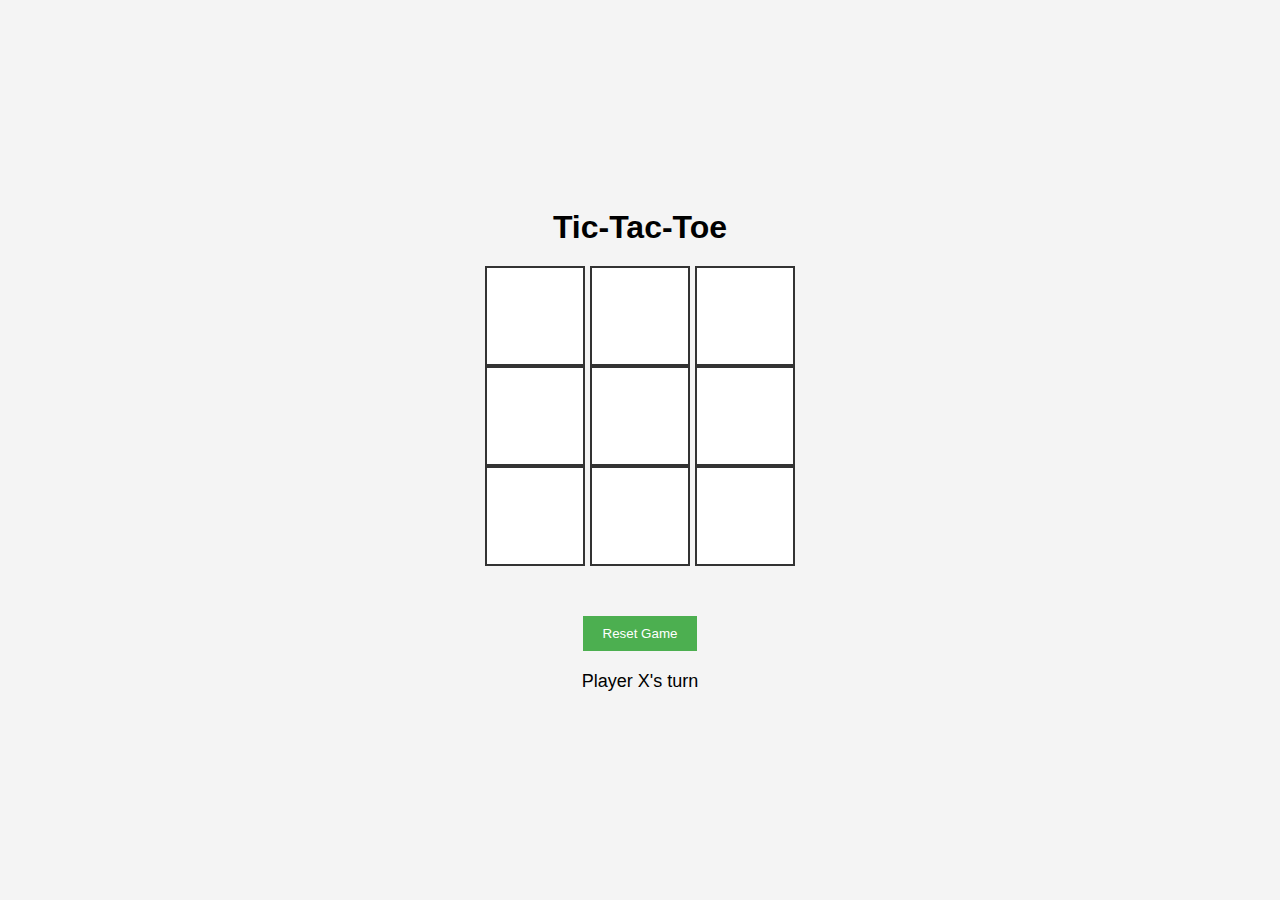
<file: webapp.html>
<!DOCTYPE html>
<html lang="en">
<head>
    <meta charset="UTF-8">
    <meta name="viewport" content="width=device-width, initial-scale=1.0">
    <title>Tic-Tac-Toe</title>
    <style>
        * {
            margin: 0;
            padding: 0;
            box-sizing: border-box;
        }

        body {
            font-family: Arial, sans-serif;
            display: flex;
            justify-content: center;
            align-items: center;
            height: 100vh;
            background-color: #f4f4f4;
        }

        .container {
            text-align: center;
        }

        .board {
            display: grid;
            grid-template-columns: repeat(3, 100px);
            grid-template-rows: repeat(3, 100px);
            gap: 5px;
            margin: 20px auto;
        }

        .cell {
            width: 100px;
            height: 100px;
            background-color: #fff;
            border: 2px solid #333;
            display: flex;
            justify-content: center;
            align-items: center;
            font-size: 36px;
            cursor: pointer;
        }

        button {
            margin-top: 20px;
            padding: 10px 20px;
            background-color: #4CAF50;
            color: white;
            border: none;
            cursor: pointer;
        }

        button:hover {
            background-color: #45a049;
        }

        #status {
            margin-top: 20px;
            font-size: 18px;
        }
    </style>
</head>
<body>
    <div class="container">
        <h1>Tic-Tac-Toe</h1>
        <div class="board">
            <div class="row">
                <div class="cell" id="cell-0" onclick="makeMove(0)"></div>
                <div class="cell" id="cell-1" onclick="makeMove(1)"></div>
                <div class="cell" id="cell-2" onclick="makeMove(2)"></div>
            </div>
            <div class="row">
                <div class="cell" id="cell-3" onclick="makeMove(3)"></div>
                <div class="cell" id="cell-4" onclick="makeMove(4)"></div>
                <div class="cell" id="cell-5" onclick="makeMove(5)"></div>
            </div>
            <div class="row">
                <div class="cell" id="cell-6" onclick="makeMove(6)"></div>
                <div class="cell" id="cell-7" onclick="makeMove(7)"></div>
                <div class="cell" id="cell-8" onclick="makeMove(8)"></div>
            </div>
        </div>
        <button onclick="resetGame()">Reset Game</button>
        <p id="status">Player X's turn</p>
    </div>
    <script>
        let currentPlayer = 'X';
        let gameBoard = ['', '', '', '', '', '', '', '', ''];
        let gameActive = true;

        function makeMove(index) {
            if (gameBoard[index] === '' && gameActive && currentPlayer === 'X') {
                gameBoard[index] = currentPlayer;
                document.getElementById(`cell-${index}`).innerText = currentPlayer;
                if (checkWin()) {
                    document.getElementById('status').innerText = `Player X wins!`;
                    gameActive = false;
                } else if (gameBoard.every(cell => cell !== '')) {
                    document.getElementById('status').innerText = "It's a draw!";
                    gameActive = false;
                } else {
                    currentPlayer = 'O';
                    document.getElementById('status').innerText = `Player O's turn`;
                    setTimeout(computerMove, 500); // Delay for computer to make a move
                }
            }
        }

        function computerMove() {
            let emptyCells = gameBoard
                .map((cell, index) => cell === '' ? index : null)
                .filter(index => index !== null);
            let randomMove = emptyCells[Math.floor(Math.random() * emptyCells.length)];
            gameBoard[randomMove] = 'O';
            document.getElementById(`cell-${randomMove}`).innerText = 'O';
            if (checkWin()) {
                document.getElementById('status').innerText = `Player O wins!`;
                gameActive = false;
            } else if (gameBoard.every(cell => cell !== '')) {
                document.getElementById('status').innerText = "It's a draw!";
                gameActive = false;
            } else {
                currentPlayer = 'X';
                document.getElementById('status').innerText = `Player X's turn`;
            }
        }

        function checkWin() {
            const winningCombinations = [
                [0, 1, 2],
                [3, 4, 5],
                [6, 7, 8],
                [0, 3, 6],
                [1, 4, 7],
                [2, 5, 8],
                [0, 4, 8],
                [2, 4, 6]
            ];

            for (let combo of winningCombinations) {
                const [a, b, c] = combo;
                if (gameBoard[a] && gameBoard[a] === gameBoard[b] && gameBoard[a] === gameBoard[c]) {
                    return true;
                }
            }
            return false;
        }

        function resetGame() {
            gameBoard = ['', '', '', '', '', '', '', '', ''];
            gameActive = true;
            currentPlayer = 'X';
            document.getElementById('status').innerText = `Player X's turn`;
            const cells = document.querySelectorAll('.cell');
            cells.forEach(cell => cell.innerText = '');
        }
    </script>
</body>
</html>
</file>
